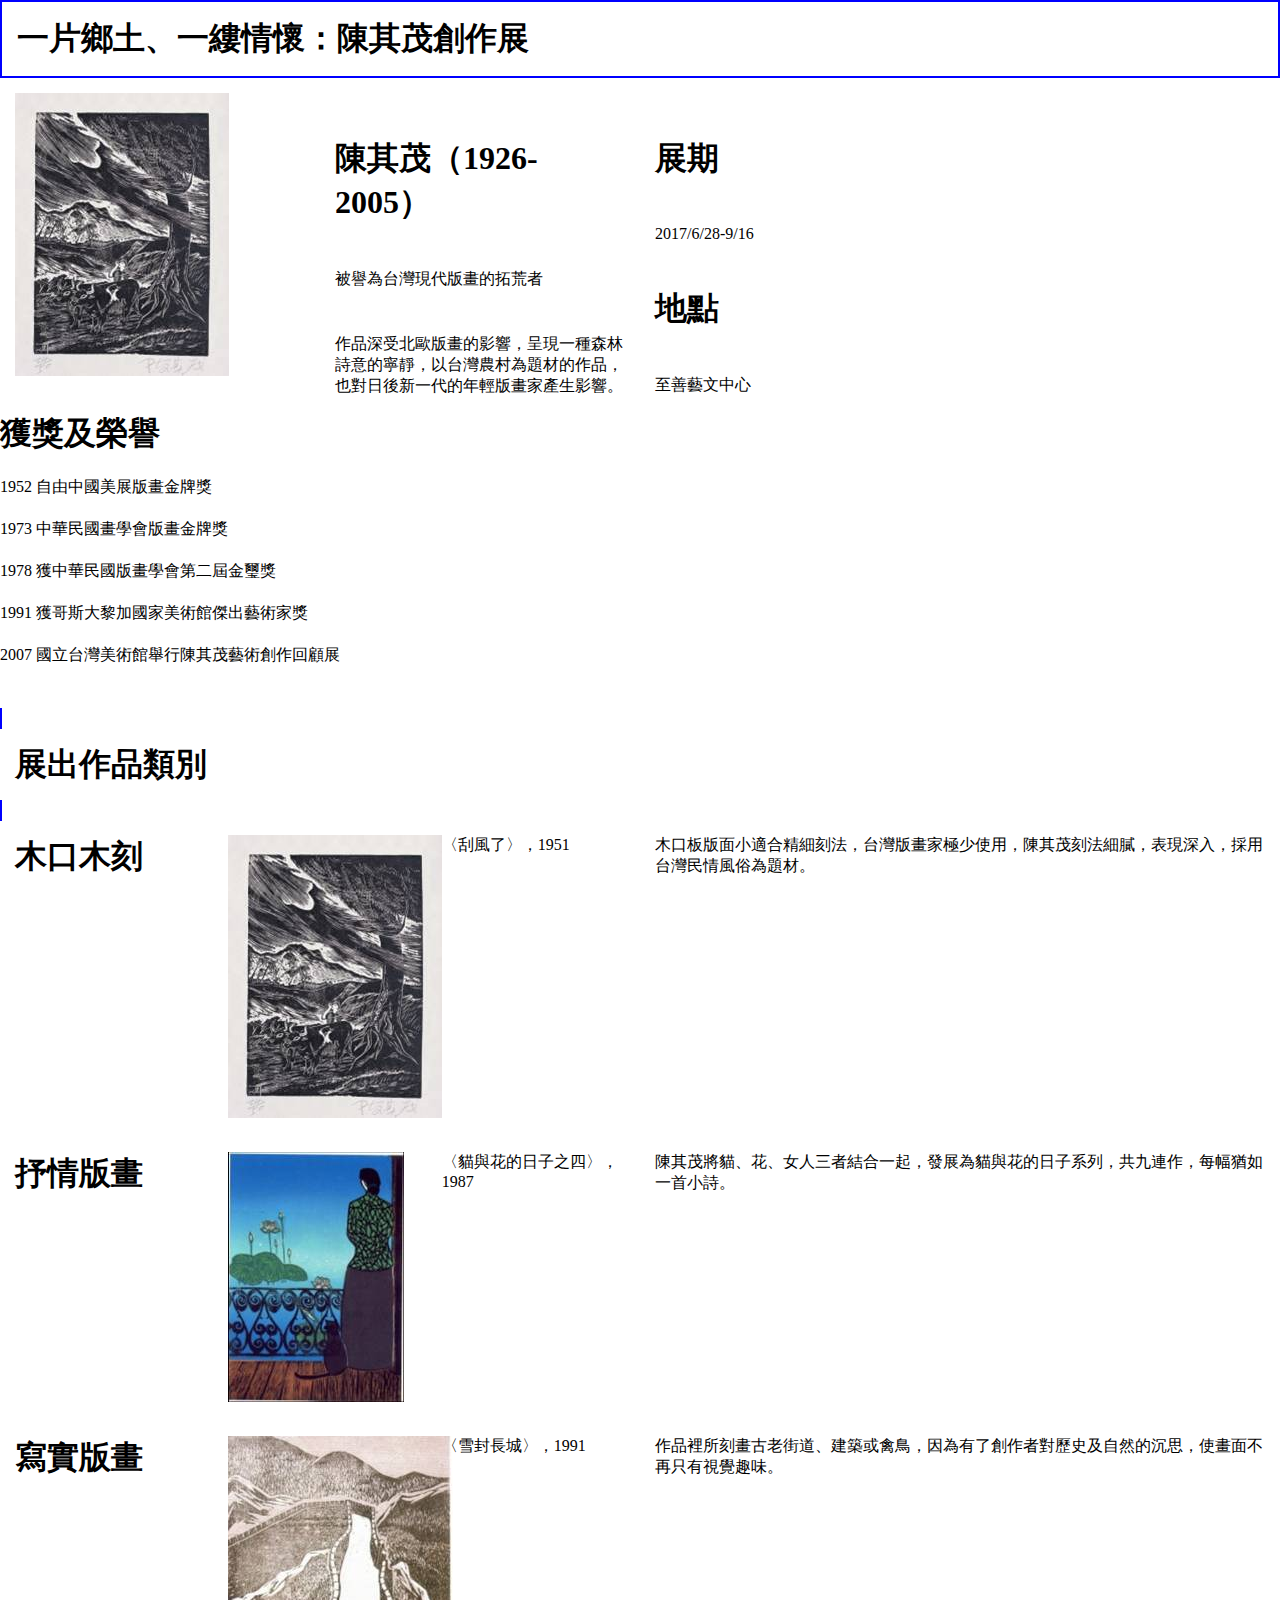
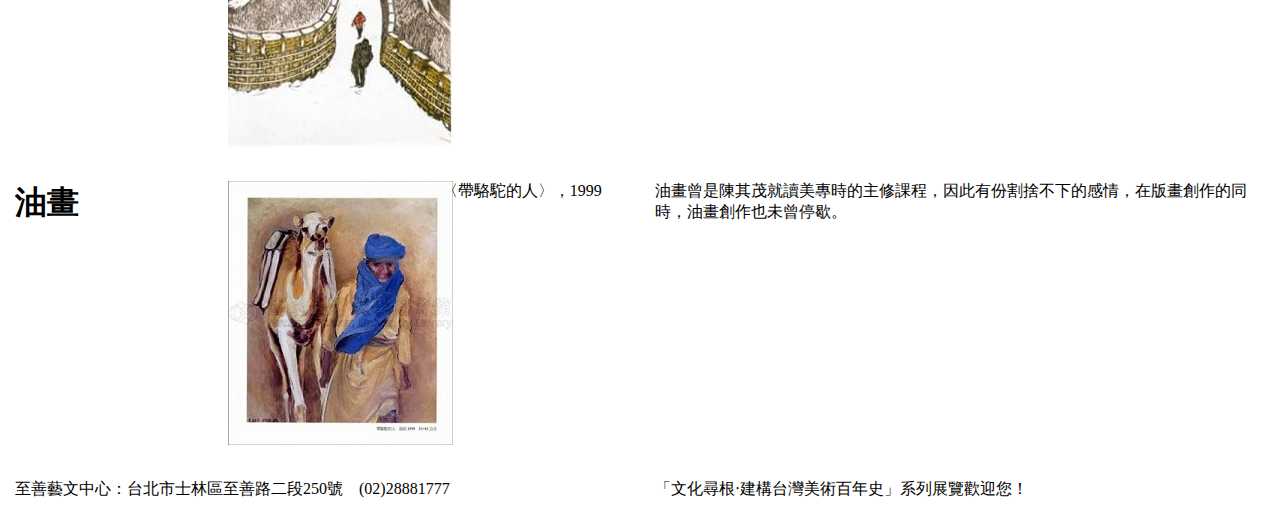
<file: index.html>
<!DOCTYPE html>
<html lang="en">

<head>
    <meta charset="UTF-8">
    <meta name="viewport" content="width=device-width, initial-scale=1, maximum-scale=1.0">
    <meta http-equiv="X-UA-Compatible" content="IE=edge">
    <meta name="renderer" content="webkit">
    <link rel="stylesheet" href="grid.css">
    <link rel="stylesheet" href="style.css">
    <title>陳其茂創作展</title>
</head>

<body>
    <header>
        <div class="row">
            <div class="col-lg-12 col-md-12">
                <h1>一片鄉土、一縷情懷：陳其茂創作展</h1>
            </div>
        </div>
    </header>
    
    <section>
        <div class="row">
            <div class="col-lg-3 col-md-3 col-sm-12">
                <img src="刮風了.jpg" alt="">
            </div>
            <div class="col-lg-3 col-md-3 col-sm-12">
                <h1>　</h1>
                <h1>陳其茂（1926-2005）</h1>
                <h1>　</h1>
                <p>被譽為台灣現代版畫的拓荒者</p>
                <h1>　</h1>
                <p>作品深受北歐版畫的影響，呈現一種森林詩意的寧靜，以台灣農村為題材的作品，也對日後新一代的年輕版畫家產生影響。</p>
            </div>
            <div class="col-lg-6 col-md-6 col-sm-12">
                <h1>　</h1>
                <h1>展期</h1>
                <h1>　</h1>
                <p> 2017/6/28-9/16</p>
                <h1>　</h1>
                <h1>地點</h1>
                <h1>　</h1>
                <p> 至善藝文中心</p>                
            </div>
        </div>
    </section>
    <section>
       <h1>獲獎及榮譽</h1>
       <p>　</p>
       <p>1952 自由中國美展版畫金牌獎</p>
       <p>　</p>
       <p>1973 中華民國畫學會版畫金牌獎</p>
       <p>　</p>
       <p>1978 獲中華民國版畫學會第二屆金璽獎</p>
       <p>　</p>
       <p>1991 獲哥斯大黎加國家美術館傑出藝術家獎</p>
       <p>　</p>
       <p>2007 國立台灣美術館舉行陳其茂藝術創作回顧展</p>
    </section>
    <section>
        <h1>　</h1>
    </section>
    <section1>
        <div class="row">
        <div class="col-lg-12 col-md-12">
        <h1>展出作品類別</h1>
        </div>
        </div>     
    </section1>
    <section>
        <div class="row">
            <div class="col-lg-2 col-md-2 col-sm-12">
                <h1>木口木刻</h1></div>
            <div class="col-lg-2 col-md-2 col-sm-12">
                <img src="刮風了.jpg" alt="">
            </div>
            <div class="col-lg-2 col-md-2 col-sm-12">〈刮風了〉，1951</div>
            <div class="col-lg-6 col-md-6 col-sm-12">
                <p>木口板版面小適合精細刻法，台灣版畫家極少使用，陳其茂刻法細膩，表現深入，採用台灣民情風俗為題材。</p></div>            
        </div>
         <div class="row">
            <div class="col-lg-2 col-md-2 col-sm-12">
                <h1>抒情版畫</h1></div>
            <div class="col-lg-2 col-md-2 col-sm-12">
                <img src="貓與花.jpg" alt="">
            </div>
            <div class="col-lg-2 col-md-2 col-sm-12">〈貓與花的日子之四〉，1987</div>
            <div class="col-lg-6 col-md-6 col-sm-12">
                <p>陳其茂將貓、花、女人三者結合一起，發展為貓與花的日子系列，共九連作，每幅猶如一首小詩。</p></div>            
        </div>
         <div class="row">
            <div class="col-lg-2 col-md-2 col-sm-12">
                <h1>寫實版畫</h1></div>
            <div class="col-lg-2 col-md-2 col-sm-12">
                <img src="雪封長城.jpg" alt="">
            </div>
            <div class="col-lg-2 col-md-2 col-sm-12">〈雪封長城〉，1991</div>
            <div class="col-lg-6 col-md-6 col-sm-12">
                <p>作品裡所刻畫古老街道、建築或禽鳥，因為有了創作者對歷史及自然的沉思，使畫面不再只有視覺趣味。</p></div>            
        </div>
         <div class="row">
            <div class="col-lg-2 col-md-2 col-sm-12">
                <h1>油畫</h1></div>
            <div class="col-lg-2 col-md-2 col-sm-12">
                <img src="帶駱駝.jpg" alt="">
            </div>
            <div class="col-lg-2 col-md-2 col-sm-12">〈帶駱駝的人〉，1999</div>
            <div class="col-lg-6 col-md-6 col-sm-12">
                <p>油畫曾是陳其茂就讀美專時的主修課程，因此有份割捨不下的感情，在版畫創作的同時，油畫創作也未曾停歇。</p></div>            
        </div>
    </section>
    <footer>
        <div class="row">
            <div class="col-lg-6 col-md-6 col-sm-12">
                <p>至善藝文中心：台北市士林區至善路二段250號　(02)28881777</p>            
            </div>
            <div class="col-lg-6 col-md-6 col-sm-12">
                <p>「文化尋根‧建構台灣美術百年史」系列展覽歡迎您！</p>                              
    </footer>
</body>

</html>
</file>
<file: grid.css>
* {
    box-sizing: border-box;
}

body,
html,
h1,
h2,
h3,
h4,
h5,
h6,
div,
p,
header,
footer,
aside,
article,
section,
blockquote {
    margin: 0;
    padding: 0;
}

.row:after {
    content: "";
    clear: both;
    display: block;
}

[class^="col-"] {
    width: 100%;
    float: left;
    padding: 15px;
}

.container,
.container-fluid {
    width: 100%;
}

@media screen and (max-width:768px) {
    .col-xs-1 {
        width: calc(100% * 1 / 12);
    }
    .col-xs-2 {
        width: calc(100% * 2 / 12);
    }
    .col-xs-3 {
        width: calc(100% * 3 / 12);
    }
    .col-xs-4 {
        width: calc(100% * 4 / 12);
    }
    .col-xs-5 {
        width: calc(100% * 5 / 12);
    }
    .col-xs-6 {
        width: calc(100% * 6 / 12);
    }
    .col-xs-7 {
        width: calc(100% * 7 / 12);
    }
    .col-xs-8 {
        width: calc(100% * 8 / 12);
    }
    .col-xs-9 {
        width: calc(100% * 9 / 12);
    }
    .col-xs-10 {
        width: calc(100% * 10 / 12);
    }
    .col-xs-11 {
        width: calc(100% * 11 / 12);
    }
    .col-xs-12 {
        width: calc(100% * 12 / 12);
    }
}

@media screen and (min-width:768px) and (max-width:992px) {
    .container {
        width: 750px;
    }
    .col-sm-1 {
        width: calc(100% * 1 / 12);
    }
    .col-sm-2 {
        width: calc(100% * 2 / 12);
    }
    .col-sm-3 {
        width: calc(100% * 3 / 12);
    }
    .col-sm-4 {
        width: calc(100% * 4 / 12);
    }
    .col-sm-5 {
        width: calc(100% * 5 / 12);
    }
    .col-sm-6 {
        width: calc(100% * 6 / 12);
    }
    .col-sm-7 {
        width: calc(100% * 7 / 12);
    }
    .col-sm-8 {
        width: calc(100% * 8 / 12);
    }
    .col-sm-9 {
        width: calc(100% * 9 / 12);
    }
    .col-sm-10 {
        width: calc(100% * 10 / 12);
    }
    .col-sm-11 {
        width: calc(100% * 11 / 12);
    }
    .col-sm-12 {
        width: calc(100% * 12 / 12);
    }
}

@media screen and (min-width:992px) and (max-width:1200px) {
    .container {
        width: 970px;
    }
    .col-md-1 {
        width: calc(100% * 1 / 12);
    }
    .col-md-2 {
        width: calc(100% * 2 / 12);
    }
    .col-md-3 {
        width: calc(100% * 3 / 12);
    }
    .col-md-4 {
        width: calc(100% * 4 / 12);
    }
    .col-md-5 {
        width: calc(100% * 5 / 12);
    }
    .col-md-6 {
        width: calc(100% * 6 / 12);
    }
    .col-md-7 {
        width: calc(100% * 7 / 12);
    }
    .col-md-8 {
        width: calc(100% * 8 / 12);
    }
    .col-md-9 {
        width: calc(100% * 9 / 12);
    }
    .col-md-10 {
        width: calc(100% * 10 / 12);
    }
    .col-md-11 {
        width: calc(100% * 11 / 12);
    }
    .col-md-12 {
        width: calc(100% * 12 / 12);
    }
}

@media screen and (min-width:1200px) {
    .container {
        width: 1170px;
    }
    .col-lg-1 {
        width: calc(100% * 1 / 12);
    }
    .col-lg-2 {
        width: calc(100% * 2 / 12);
    }
    .col-lg-3 {
        width: calc(100% * 3 / 12);
    }
    .col-lg-4 {
        width: calc(100% * 4 / 12);
    }
    .col-lg-5 {
        width: calc(100% * 5 / 12);
    }
    .col-lg-6 {
        width: calc(100% * 6 / 12);
    }
    .col-lg-7 {
        width: calc(100% * 7 / 12);
    }
    .col-lg-8 {
        width: calc(100% * 8 / 12);
    }
    .col-lg-9 {
        width: calc(100% * 9 / 12);
    }
    .col-lg-10 {
        width: calc(100% * 10 / 12);
    }
    .col-lg-11 {
        width: calc(100% * 11 / 12);
    }
    .col-lg-12 {
        width: calc(100% * 12 / 12);
    }
}
</file>
<file: style.css>
-[class^="col-"] {
    border: 20px solid;
}

header {
    text-align: center
    height: 300px;
    border: 2px solid blue;
    background-image: url(http://source.unsplash.com/1000x500);
    background-size: cover;
}
section1 {
    text-align: center
    height: 200px;
    border: 2px solid blue;
    background-color: crimson;
    background-size: cover;
}
</file>
